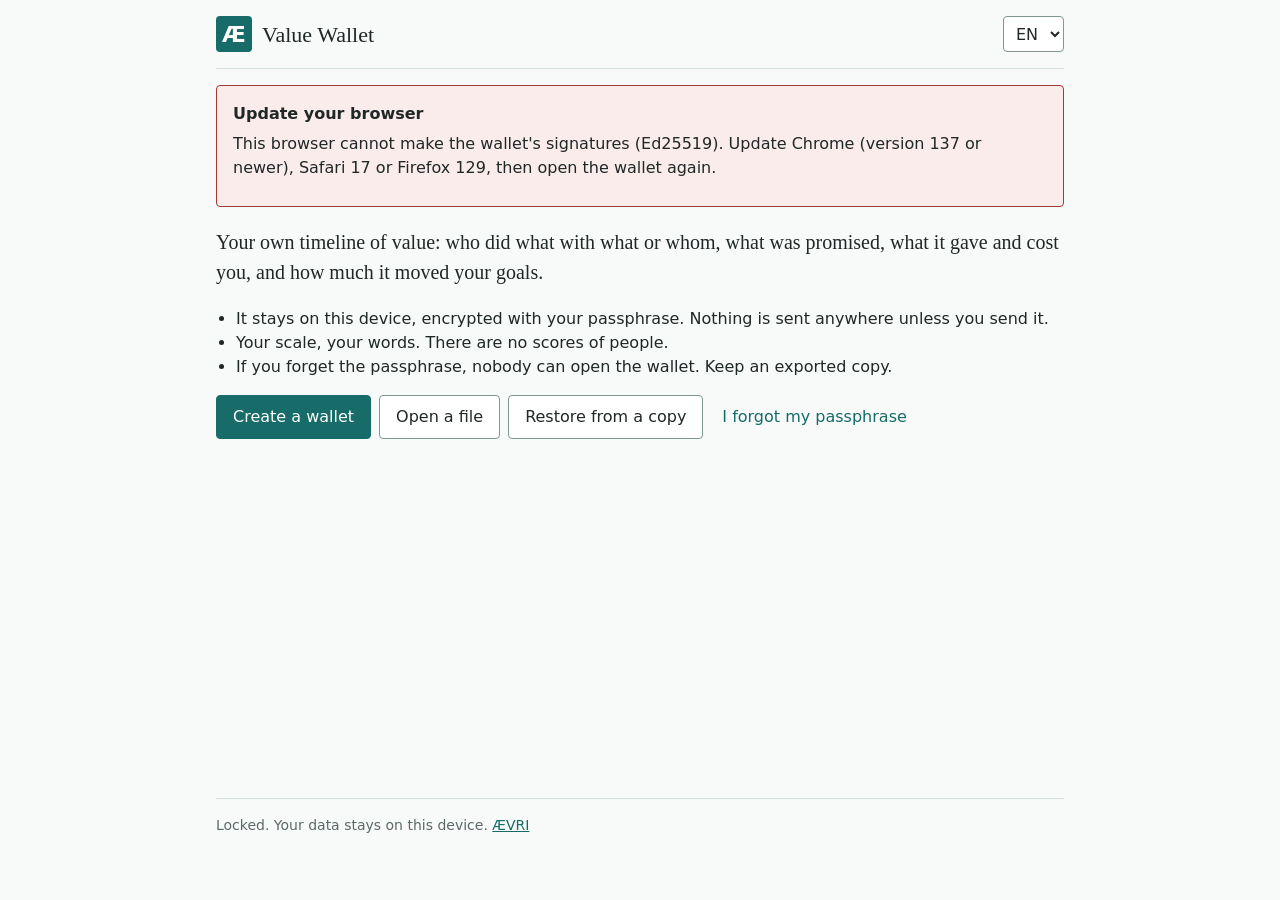
<file: app/index.html>
<!doctype html>
<html lang="en">
<head>
<meta charset="utf-8">
<meta name="viewport" content="width=device-width, initial-scale=1">
<meta http-equiv="Content-Security-Policy" content="default-src 'self'; script-src 'self'; style-src 'self' 'unsafe-inline'; img-src 'self' data:; connect-src 'self' https: http://127.0.0.1:* http://localhost:*; object-src 'none'; base-uri 'self'; form-action 'none'">
<meta name="referrer" content="no-referrer">
<meta name="description" content="Value Wallet: your own encrypted record of value exchanges, promises, goals and facts. Stays on your device.">
<title>Value Wallet</title>
<link rel="manifest" href="manifest.webmanifest">
<link rel="icon" href="icon.svg" type="image/svg+xml">
<meta name="theme-color" content="#176B68">
<link rel="stylesheet" href="assets/vledger.css">
</head>
<body>
<div id="app"><noscript>Value Wallet needs JavaScript. Nothing is sent anywhere; it runs only in this browser.</noscript></div>
<script type="module" src="assets/boot.js"></script>
</body>
</html>
</file>
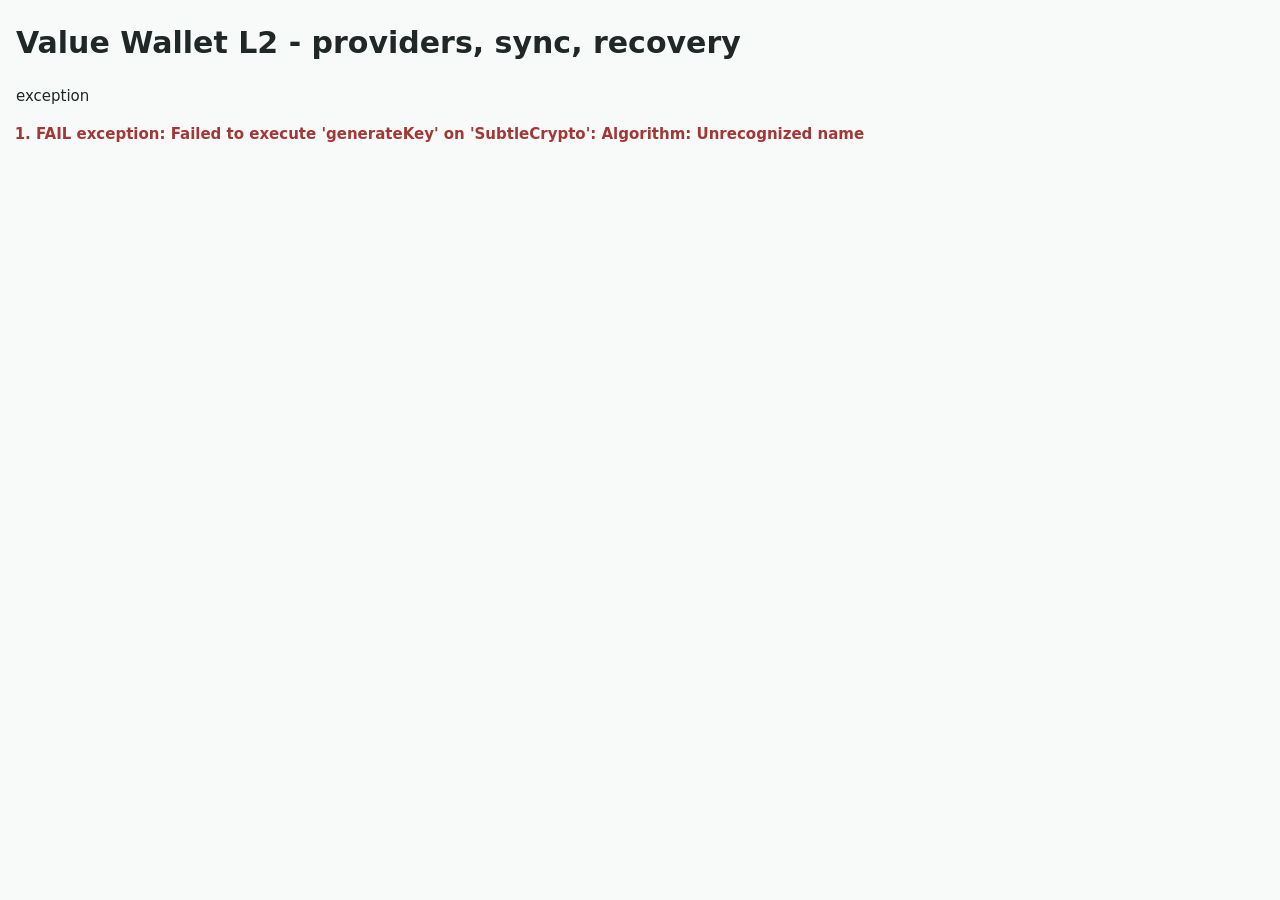
<file: app/tests/l2test.html>
<!doctype html>
<html lang="en">
<head>
<meta charset="utf-8">
<meta name="viewport" content="width=device-width, initial-scale=1">
<title>Value Wallet L2 tests</title>
<style>
  body { font: 15px/1.5 system-ui, sans-serif; margin: 16px; background: #F8FAF9; color: #202727; }
  .pass { color: #24654C; } .fail { color: #A23836; font-weight: 600; }
  ol { padding-left: 20px; }
</style>
</head>
<body>
<h1>Value Wallet L2 - providers, sync, recovery</h1>
<p id="sum">running...</p>
<ol id="out"></ol>
<script type="module" src="l2test.js"></script>
</body>
</html>
</file>
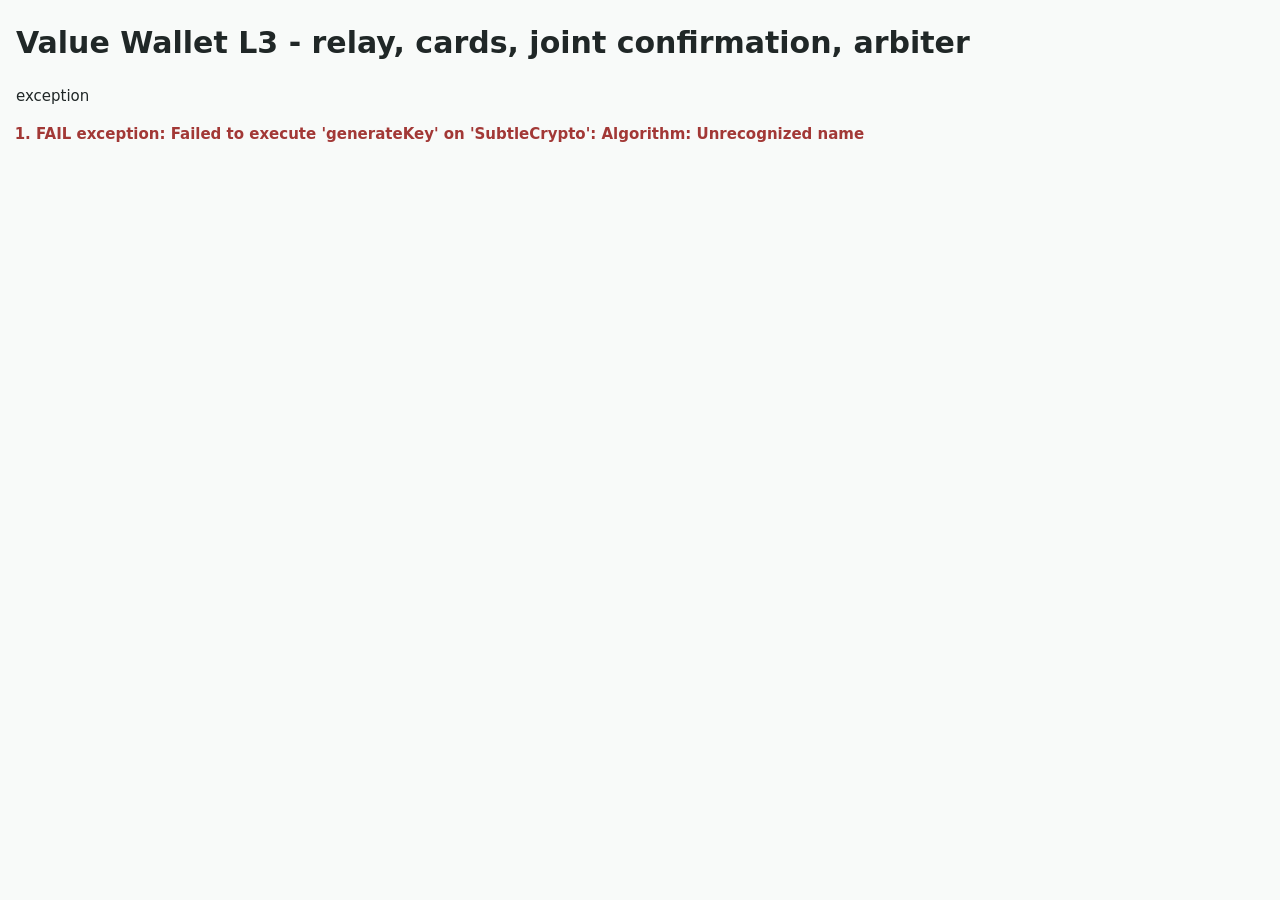
<file: app/tests/l3test.html>
<!doctype html>
<html lang="en">
<head>
<meta charset="utf-8">
<meta name="viewport" content="width=device-width, initial-scale=1">
<title>Value Wallet L3 tests</title>
<style>
  body { font: 15px/1.5 system-ui, sans-serif; margin: 16px; background: #F8FAF9; color: #202727; }
  .pass { color: #24654C; } .fail { color: #A23836; font-weight: 600; }
  ol { padding-left: 20px; }
</style>
</head>
<body>
<h1>Value Wallet L3 - relay, cards, joint confirmation, arbiter</h1>
<p id="sum">running...</p>
<ol id="out"></ol>
<script type="module" src="l3test.js"></script>
</body>
</html>
</file>
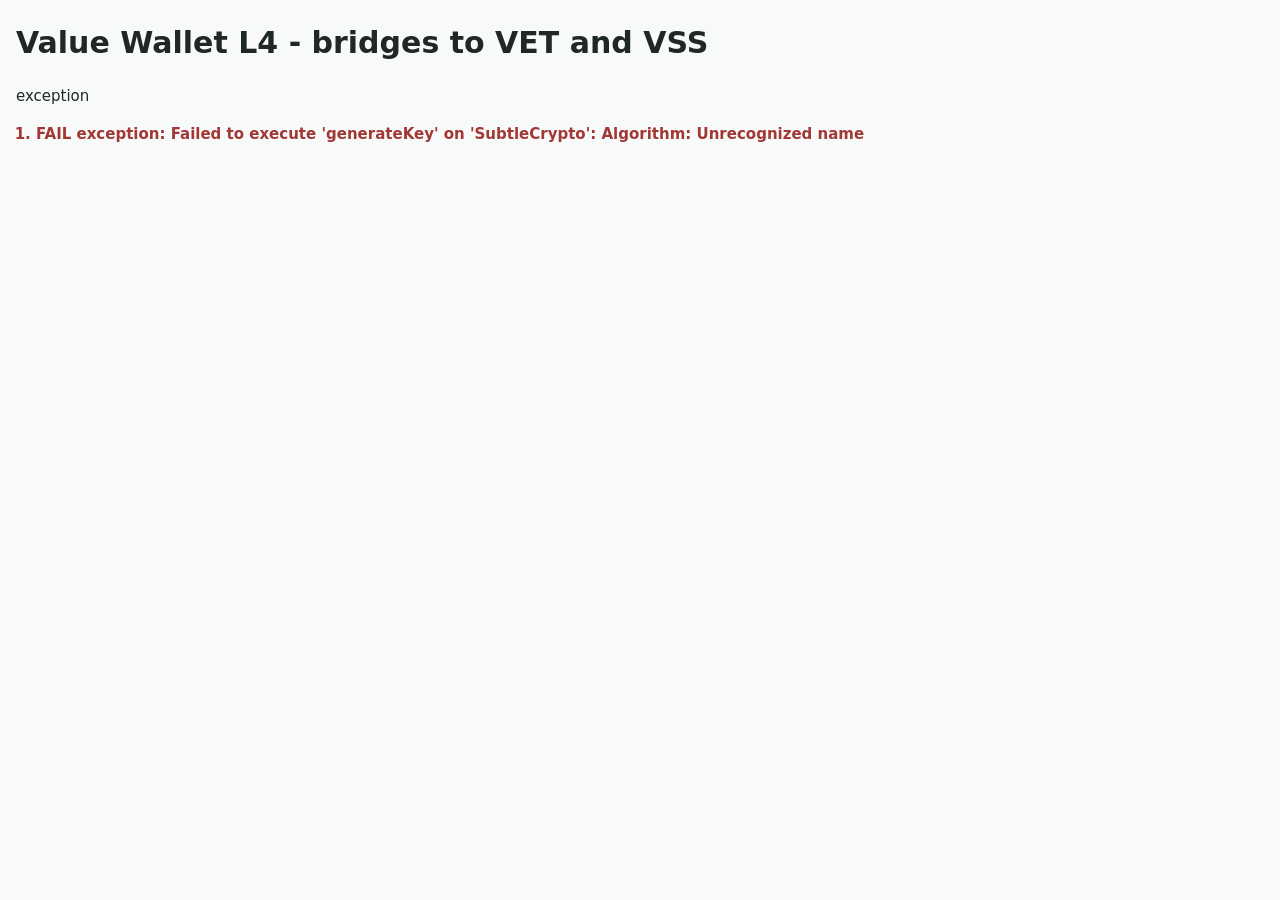
<file: app/tests/l4test.html>
<!doctype html>
<html lang="en">
<head>
<meta charset="utf-8">
<meta name="viewport" content="width=device-width, initial-scale=1">
<title>Value Wallet L4 tests</title>
<style>
  body { font: 15px/1.5 system-ui, sans-serif; margin: 16px; background: #F8FAF9; color: #202727; }
  .pass { color: #24654C; } .fail { color: #A23836; font-weight: 600; }
  ol { padding-left: 20px; }
</style>
</head>
<body>
<h1>Value Wallet L4 - bridges to VET and VSS</h1>
<p id="sum">running...</p>
<ol id="out"></ol>
<script type="module" src="l4test.js"></script>
</body>
</html>
</file>
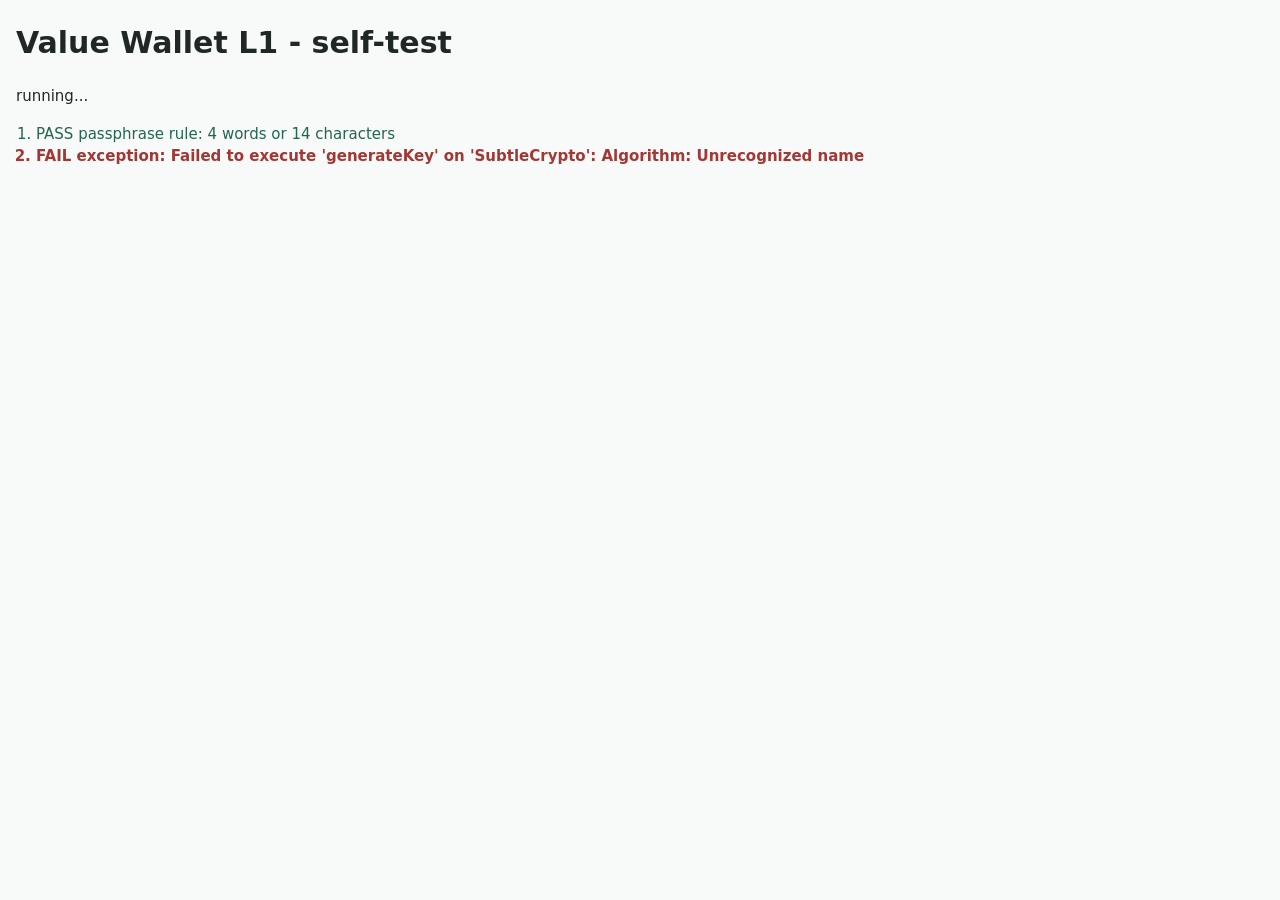
<file: app/tests/selftest.html>
<!doctype html>
<html lang="en">
<head>
<meta charset="utf-8">
<meta name="viewport" content="width=device-width, initial-scale=1">
<title>Value Wallet tests</title>
<style>
  body { font: 15px/1.5 system-ui, sans-serif; margin: 16px; background: #F8FAF9; color: #202727; }
  .pass { color: #24654C; } .fail { color: #A23836; font-weight: 600; }
  ol { padding-left: 20px; }
</style>
</head>
<body>
<h1>Value Wallet L1 - self-test</h1>
<p id="sum">running...</p>
<ol id="out"></ol>
<script type="module" src="selftest.js"></script>
</body>
</html>
</file>
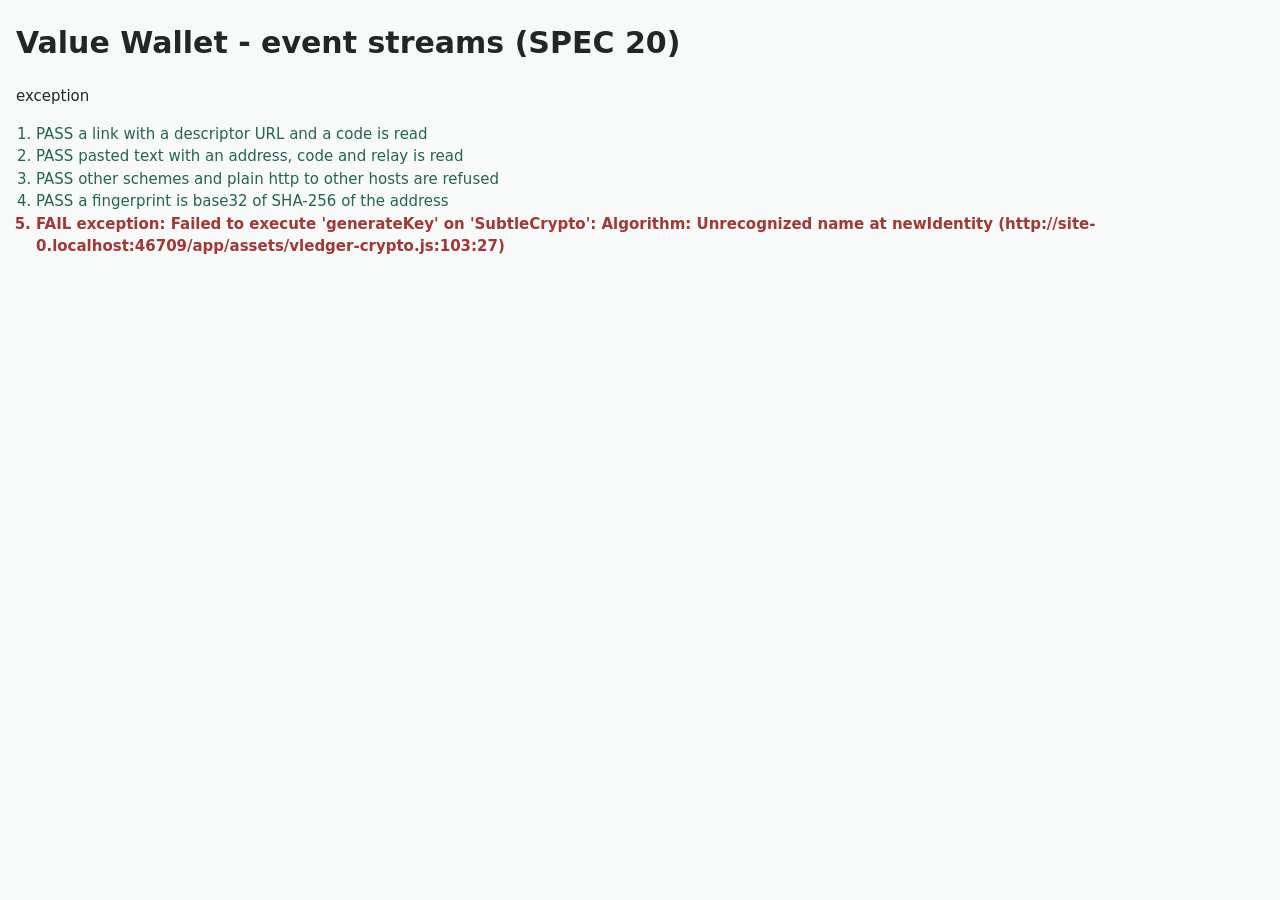
<file: app/tests/streamtest.html>
<!doctype html>
<html lang="en">
<head>
<meta charset="utf-8">
<meta name="viewport" content="width=device-width, initial-scale=1">
<title>Value Wallet stream tests</title>
<style>
  body { font: 15px/1.5 system-ui, sans-serif; margin: 16px; background: #F8FAF9; color: #202727; }
  .pass { color: #24654C; } .fail { color: #A23836; font-weight: 600; }
  ol { padding-left: 20px; }
</style>
</head>
<body>
<h1>Value Wallet - event streams (SPEC 20)</h1>
<p id="sum">running...</p>
<ol id="out"></ol>
<script type="module" src="streamtest.js"></script>
</body>
</html>
</file>
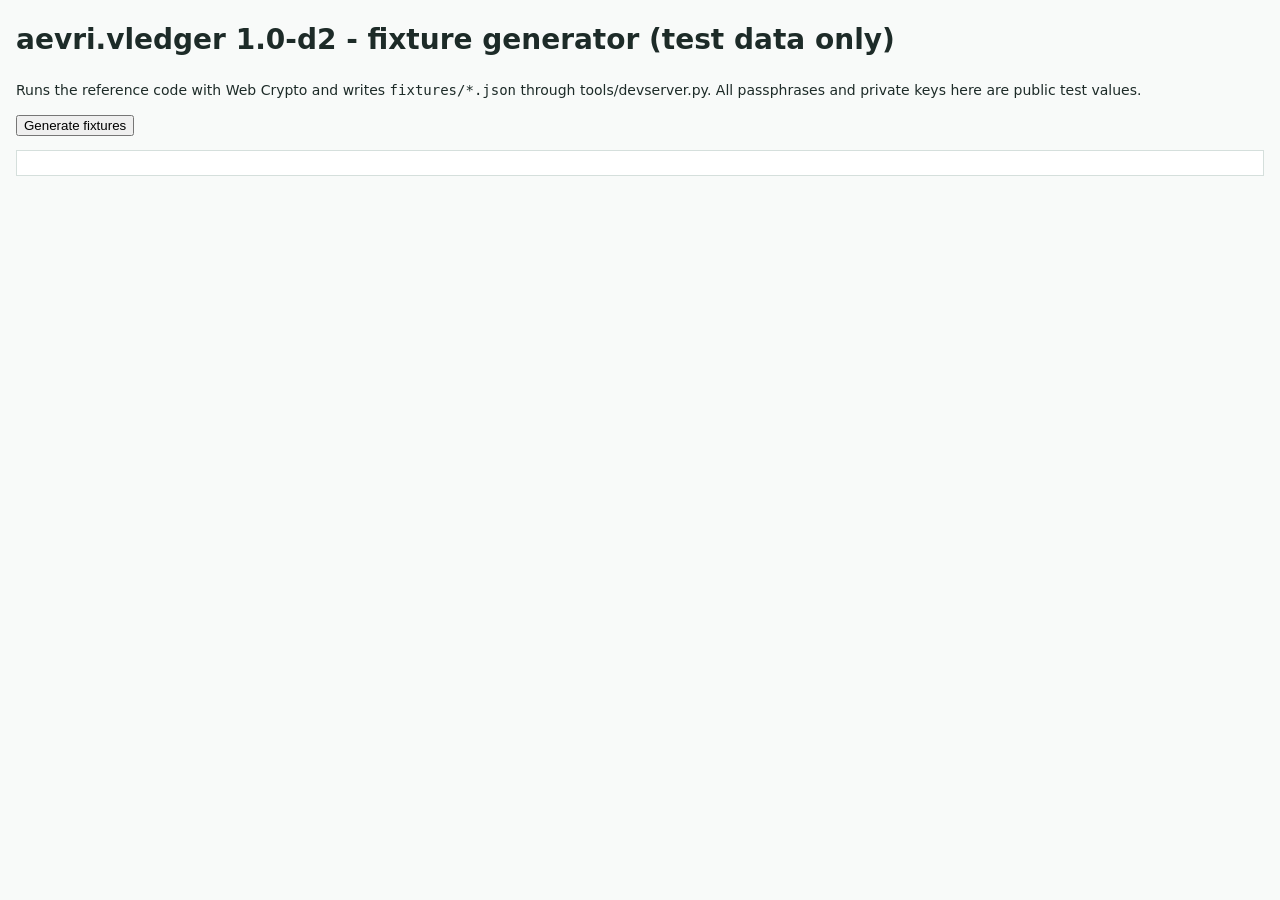
<file: spec/reference/make-fixtures.html>
<!doctype html>
<html lang="en">
<head>
<meta charset="utf-8">
<meta name="viewport" content="width=device-width, initial-scale=1">
<title>VLedger fixtures d2</title>
<style>
  body { font: 14px/1.5 system-ui, sans-serif; margin: 16px; background: #f8faf9; color: #1d2b28; }
  pre { white-space: pre-wrap; background: #fff; border: 1px solid #d5dfdc; padding: 12px; }
  .ok { color: #1f6f5c; } .bad { color: #a33; }
</style>
</head>
<body>
<h1>aevri.vledger 1.0-d2 - fixture generator (test data only)</h1>
<p>Runs the reference code with Web Crypto and writes <code>fixtures/*.json</code> through tools/devserver.py.
All passphrases and private keys here are public test values.</p>
<button id="run">Generate fixtures</button>
<pre id="log"></pre>
<script type="module">
import * as C from './vledger-crypto.js';
import * as V from './vledger-value.js';

const log = (s, cls) => { const el = document.getElementById('log'); const span = document.createElement('span'); if (cls) span.className = cls; span.textContent = s + '\n'; el.append(span); };
const put = async (name, data) => {
  const r = await fetch('../fixtures/' + name, { method: 'PUT', headers: { 'Content-Type': 'application/json' }, body: JSON.stringify(data) });
  if (r.status !== 204) throw new Error('PUT ' + name + ' -> ' + r.status);
  log('wrote fixtures/' + name, 'ok');
};
const clone = (x) => JSON.parse(JSON.stringify(x));
const PASS_A = 'vledger test passphrase A';
const PASS_B = 'vledger test passphrase B';
const REG = 'https://example-municipality.test/vledger/registry.json';

async function run() {
  const manifest = { format: 'aevri.vledger', version: '1.0-d2', generatedAt: C.nowIso(), note: 'Test data only. Passphrases and private keys here are public.', fixtures: [] };
  const add = (file, schema, expect) => manifest.fixtures.push({ file, schema, expect });

  // ---- three wallets: A (holder), B (daughter), M (municipality); a manufacturer card ----
  const { doc: A, session: sa } = await C.createWallet(PASS_A, { createdAt: '2026-10-17T09:00:00Z' });
  const { doc: B, session: sb } = await C.createWallet(PASS_B, { createdAt: '2026-10-17T09:00:00Z' });
  const { session: sm } = await C.createWallet('vledger test passphrase M', { createdAt: '2026-10-17T09:00:00Z' });
  const { session: sp } = await C.createWallet('vledger test passphrase P', { createdAt: '2026-10-17T09:00:00Z' });
  const cardA = await C.makeCard(sa, { kind: 'person', name: 'Victor', storage: { stores: false, publishes: 'no' }, updatedAt: '2026-10-17T09:00:00Z' });
  const cardB = await C.makeCard(sb, { kind: 'person', name: 'Daughter', storage: { stores: true, purpose: 'Keep what my family tells me', retentionDays: 3650, publishes: 'no' }, updatedAt: '2026-10-17T09:00:00Z' });
  const cardM = await C.makeCard(sm, { kind: 'state', name: 'Example Municipality', registryUrl: REG, storage: { stores: true, purpose: 'Analytics and improving roads', retentionDays: 730, publishes: 'sender-choice' }, updatedAt: '2026-10-17T09:00:00Z' });
  const cardP = await C.makeCard(sp, { kind: 'organization', name: 'Example Toothpaste Co', storage: { stores: true, purpose: 'Product improvement', retentionDays: 365, publishes: 'anonymous' }, updatedAt: '2026-10-17T09:00:00Z' });
  for (const [n, c] of [['card-a.json', cardA], ['card-b.json', cardB], ['card-municipality.json', cardM], ['card-maker.json', cardP]]) {
    await put(n, c); add(n, 'card.schema.json', { signatureValid: true });
  }
  const badCard = clone(cardM); badCard.card.storage.publishes = 'named';
  await put('invalid-card-tampered.json', badCard); add('invalid-card-tampered.json', 'card.schema.json', { signatureValid: false });

  // ---- municipality registry ----
  const registry = { type: 'aevri.vledger.registry', version: 1, registryUrl: REG, owner: cardM, updatedAt: '2026-10-17T09:00:00Z',
    systems: [ { systemId: 'city', title: 'City life', note: 'Streets, transport, safety' } ],
    items: [
      { itemId: 'road-17', kind: 'object', title: 'Road along the river', system: 'city', category: 'service', actions: ['walk on', 'drive on', 'cycle on'], plan: { promise: 'A safe walk to the centre in 15 minutes', plannedV: 0.01 } },
      { itemId: 'built-road-17', kind: 'event', title: 'The municipality built the road along the river', system: 'city', occurredAt: '2026-09-01', affects: 'Residents of the river district', plan: { promise: 'Less traffic in the old streets' } },
    ],
    references: [ { system: 'city', phrase: 'A new pedestrian crossing near the school', v: 0.02, words: 'Children walk to school alone' } ] };
  const regDoc = { registry, sig: await C.sign(sm.signer, C.te.encode(C.canon(registry))) };
  await put('registry-municipality.json', regDoc);
  add('registry-municipality.json', 'registry.schema.json', { signedByOwner: true });

  // ---- wallet A records ----
  const plain = [];
  const rec = async (kind, body, extra = {}) => {
    const payload = { kind, createdAt: extra.createdAt || '2026-10-17T09:05:00Z', supersedes: extra.supersedes ?? null, source: extra.source || 'manual', body };
    const env = await C.addRecord(A, sa, payload); plain.push({ id: env.id, payload }); return env.id;
  };
  const sysFamily = await rec('value-system', { title: 'Family', W: 3, status: 'active' });
  const sysCity = await rec('value-system', { title: 'City', W: 1, status: 'active', registryUrl: REG });
  const self = await rec('contact', { type: 'self', name: 'Me', address: sa.address });
  const daughter = await rec('contact', { type: 'person', name: 'Daughter', address: sb.address, card: cardB });
  const mun = await rec('contact', { type: 'state', name: 'Example Municipality', address: sm.address, card: cardM });
  const maker = await rec('contact', { type: 'organization', name: 'Example Toothpaste Co', address: sp.address, card: cardP });
  const shop = await rec('contact', { type: 'organization', name: 'Corner shop' });
  const hub = await rec('contact', { type: 'device', name: 'Home hub' });
  const gClose = await rec('goal', { title: 'Be close to my daughter', systemId: sysFamily, S: 2, status: 'active', factIds: [] });
  const gLetter = await rec('goal', { title: 'Write a letter to my father', systemId: sysFamily, S: 1, N: 1, status: 'active', factIds: [] });
  const gTeeth = await rec('goal', { title: 'Healthy teeth', S: 1, status: 'active', factIds: [] });
  const gMove = await rec('goal', { title: 'Get around the city safely', systemId: sysCity, S: 1, status: 'active', factIds: [] });
  await rec('settings', { planCountDefault: 0, planCountBy: [], requests: { blockAll: false, blockSystems: [sysCity], blockContacts: [] }, relays: [], arbiters: [], providers: [{ kind: 'device' }], storage: { stores: false, publishes: 'no' } });
  const systems = [ { id: sysFamily, W: 3, status: 'active' }, { id: sysCity, W: 1, status: 'active' } ];
  const goals = [ { id: gClose, systemId: sysFamily, S: 2, status: 'active' }, { id: gLetter, systemId: sysFamily, S: 1, N: 1, status: 'active' }, { id: gTeeth, S: 1, status: 'active' }, { id: gMove, systemId: sysCity, S: 1, status: 'active' } ];

  // e1: Daughter hugged me (affected), assessed and marked as a reference
  const e1 = await rec('event', { actor: daughter, action: 'hugged', actionType: 'hug', objects: [], affected: [self], role: 'affected', occurredAt: '2026-10-17T08:00:00Z', systemId: sysFamily, status: 'confirmed', stamps: [], rulings: [] });
  const c1 = [{ goalId: gClose, k: 0.05 }];
  const v1 = V.assessValue(goals, systems, c1, []);
  await rec('assessment', { eventId: e1, phase: 'realized', gained: ['Warmth', 'She was not in a hurry'], lost: [], contributions: c1, spent: [], v: v1.v, spentV: 0, reference: true, confidence: 'high' });
  // e2: I bought toothpaste at the shop; the maker's plan; money spent
  const e2 = await rec('event', { actor: self, action: 'bought', actionType: 'buy', objects: [{ label: 'Toothpaste', quantity: 1, unit: 'tube' }], affected: [shop], role: 'actor', occurredAt: '2026-10-10', status: 'confirmed', stamps: [], rulings: [] });
  await rec('plan', { eventId: e2, objectIndex: 0, author: maker, promise: 'Protects enamel for 12 hours', plannedV: 0.002 });
  const c2 = [{ goalId: gTeeth, k: 0.02 }], s2 = [{ goalId: gMove, k: 0.001 }];
  const v2 = V.assessValue(goals, systems, c2, s2);
  await rec('assessment', { eventId: e2, objectIndex: 0, phase: 'realized', gained: ['Fresh taste'], lost: ['A little money'], contributions: c2, spent: s2, v: v2.v, spentV: v2.spentV, planCount: 0, reference: false, confidence: 'medium' });
  // e3: I walk on the municipality's road (user, from the registry); realized then retro
  const e3 = await rec('event', { actor: self, action: 'walk on', actionType: 'use', objects: [{ label: 'Road along the river' }], affected: [], role: 'user', occurredAt: '2026-10-16', systemId: sysCity, registryRef: { registryUrl: REG, itemId: 'road-17', owner: sm.address }, status: 'confirmed', stamps: [], rulings: [] }, { source: 'registry' });
  await rec('plan', { eventId: e3, objectIndex: 0, author: mun, promise: 'A safe walk to the centre in 15 minutes', plannedV: 0.01, registryRef: { registryUrl: REG, itemId: 'road-17', owner: sm.address } }, { source: 'registry' });
  const c3 = [{ goalId: gMove, k: 0.08 }], s3 = [{ goalId: gLetter, k: 0.01 }];
  const v3 = V.assessValue(goals, systems, c3, s3);
  await rec('assessment', { eventId: e3, objectIndex: 0, phase: 'realized', gained: ['Quiet walk', 'Saw the river'], lost: ['Mud at the bridge'], contributions: c3, spent: s3, v: v3.v, spentV: v3.spentV, planCount: 0, reference: false, confidence: 'medium' }, { createdAt: '2026-10-16T18:00:00Z' });
  const c3r = [{ goalId: gMove, k: 0.1 }];
  const v3r = V.assessValue(goals, systems, c3r, s3);
  await rec('assessment', { eventId: e3, objectIndex: 0, phase: 'retro', gained: ['I walk there every day now'], lost: [], contributions: c3r, spent: s3, v: v3r.v, spentV: v3r.spentV, reference: false, confidence: 'high' }, { createdAt: '2026-10-17T10:00:00Z' });
  // e4: The municipality built the road (affected, from the registry); no assessment at all
  const e4 = await rec('event', { actor: mun, action: 'built', actionType: 'build', objects: [{ label: 'Road along the river' }], affected: [self], role: 'affected', occurredAt: '2026-09-01', systemId: sysCity, registryRef: { registryUrl: REG, itemId: 'built-road-17', owner: sm.address }, status: 'confirmed', stamps: [], rulings: [] }, { source: 'registry' });
  // e5: suggested by the home hub, not confirmed
  const e5 = await rec('event', { actor: self, action: 'cooked', actionType: 'cook', objects: [{ label: 'Dinner for the family' }], affected: [daughter], role: 'actor', occurredAt: '2026-10-17T19:00:00Z', systemId: sysFamily, status: 'suggested', suggestedBy: hub, stamps: [], rulings: [] }, { source: 'device' });
  const factId = await rec('fact', { topic: 'family', text: 'My daughter moves out next year.', certainty: 'high', exploring: true, goalIds: [gClose] });
  const erasedId = await rec('note', { text: 'This record will be erased.' });
  C.erase(A, erasedId, '2026-10-17T11:00:00Z');
  plain.find((p) => p.id === erasedId).payload = null;

  const events = plain.filter((p) => p.payload?.kind === 'event').map((p) => ({ id: p.id, ...p.payload.body }));
  const assess = plain.filter((p) => p.payload?.kind === 'assessment').map((p) => ({ ...p.payload.body, createdAt: p.payload.createdAt }));
  const an = V.analytics(events, assess, self);
  log('wallet A chain problems: ' + (await C.verifyChain(A)).length);
  const sa2 = await C.unlockWithPassphrase(A, PASS_A);
  for (const p of plain) { const env = A.records.find((r) => r.id === p.id); if (C.canon(await C.readRecord(A, sa2, env)) !== C.canon(p.payload)) throw new Error('round trip ' + p.id); }
  if (sa2.address !== sa.address) throw new Error('address after unlock');

  await put('wallet-a.vledger.json', A);
  await put('wallet-a.plain.json', { note: 'Test data only.', passphrase: PASS_A, address: sa.address, selfId: self, records: plain, systems, goals,
    values: [ { event: 'e1 hug', contributions: c1, spent: [], v: v1.v, spentV: 0 }, { event: 'e2 toothpaste', contributions: c2, spent: s2, v: v2.v, spentV: v2.spentV, efficiency: v2.efficiency }, { event: 'e3 road realized', contributions: c3, spent: s3, v: v3.v, spentV: v3.spentV, efficiency: v3.efficiency }, { event: 'e3 road retro', contributions: c3r, spent: s3, v: v3r.v, spentV: v3r.spentV } ],
    analytics: an, suggested: [e5], unassessed: [e4] });
  add('wallet-a.vledger.json', 'wallet.schema.json', { chainProblems: 0, opensWith: 'wallet-a.plain.json', erased: [erasedId] });
  await put('wallet-b.vledger.json', B);
  await put('wallet-b.plain.json', { note: 'Test data only.', passphrase: PASS_B, address: sb.address });
  add('wallet-b.vledger.json', 'wallet.schema.json', { chainProblems: 0, opensWith: 'wallet-b.plain.json' });
  const bad = clone(A); const victim = bad.records[4]; const ct = C.unb64u(victim.ct); ct[0] ^= 1; victim.ct = C.b64u(ct);
  await put('invalid-wallet-tampered.vledger.json', bad);
  add('invalid-wallet-tampered.vledger.json', 'wallet.schema.json', { chainProblems: 1 });

  // ---- messages ----
  const eventWords = { actor: 'Daughter', action: 'hugged', objects: [], affected: ['me'], occurredAt: '2026-10-17T08:00:00Z' };
  const share = { kind: 'share', event: eventWords, phase: 'realized', gained: ['Warmth', 'She was not in a hurry'], lost: [], v: v1.v, spentV: 0, publish: 'no', system: 'Family' };
  const mShare = await C.sealMessage(cardB, share, sa, { sentAt: '2026-10-17T08:10:00Z' });
  await put('message-share-to-daughter.json', mShare);
  add('message-share-to-daughter.json', 'message.schema.json', { recipient: 'wallet-b', from: sa.address, verified: true, body: share });
  const mAnon = await C.sealMessage(cardP, { kind: 'share', event: { actor: 'me', action: 'used', objects: ['Toothpaste'] }, phase: 'realized', gained: ['Fresh taste'], lost: [], v: v2.v, planGap: 'below-plan', publish: 'anonymous' }, null, { sentAt: '2026-10-17T08:20:00Z' });
  await put('message-share-anonymous.json', mAnon);
  add('message-share-anonymous.json', 'message.schema.json', { recipient: 'maker (no wallet in fixtures)', from: null, verified: false });
  const reqCity = { kind: 'request', event: { actor: 'me', action: 'walk on', objects: ['Road along the river'], registryRef: { registryUrl: REG, itemId: 'road-17', owner: sm.address } }, system: 'City', systemRegistryUrl: REG, plan: { promise: 'A safe walk to the centre in 15 minutes', plannedV: 0.01 } };
  const mReq = await C.sealMessage(cardA, reqCity, sm, { sentAt: '2026-10-17T12:00:00Z' });
  await put('message-request-city.json', mReq);
  add('message-request-city.json', 'message.schema.json', { recipient: 'wallet-a', from: sm.address, verified: true, body: reqCity, blocked: true });
  const reqTeeth = { kind: 'request', event: { actor: 'me', action: 'used', objects: ['Toothpaste'] }, system: 'Health', plan: { promise: 'Protects enamel for 12 hours' } };
  const mReq2 = await C.sealMessage(cardA, reqTeeth, sp, { sentAt: '2026-10-17T12:05:00Z' });
  await put('message-request-maker.json', mReq2);
  add('message-request-maker.json', 'message.schema.json', { recipient: 'wallet-a', from: sp.address, verified: true, body: reqTeeth, blocked: false });
  const sugg = { kind: 'suggestion', source: 'Home hub', events: [ { actor: 'me', action: 'cooked', objects: ['Dinner for the family'], affected: ['Daughter'], occurredAt: '2026-10-17T19:00:00Z' } ] };
  const hubSession = (await C.createWallet('vledger test passphrase H', { createdAt: '2026-10-17T09:00:00Z' })).session;
  const mSug = await C.sealMessage(cardA, sugg, hubSession, { sentAt: '2026-10-17T19:30:00Z' });
  await put('message-suggestion.json', mSug);
  add('message-suggestion.json', 'message.schema.json', { recipient: 'wallet-a', from: hubSession.address, verified: true, body: sugg });
  const mBad = clone(mShare); mBad.sentAt = '2026-10-17T08:11:00Z';
  await put('invalid-message-tampered-header.json', mBad);
  add('invalid-message-tampered-header.json', 'message.schema.json', { recipient: 'wallet-b', from: sa.address, verified: false, body: share });
  // self-check: B opens the share; A cannot
  const sbOpen = await C.unlockWithPassphrase(B, PASS_B);
  const opened = await C.openMessage(sbOpen, mShare);
  if (!opened.verified || C.canon(opened.body) !== C.canon(share)) throw new Error('share did not open');
  let leaked = false; try { await C.openMessage({ ...sa, address: cardB.card.address }, mShare); leaked = true; } catch { /* expected */ }
  if (leaked) throw new Error('third party opened the message');
  log('messages: recipient opens and verifies; a third party cannot', 'ok');

  // ---- receipt v2 for e1 (daughter actor, me affected) and arbiter ----
  const arbKeys = await C.newIdentity();
  const arbiter = { ref: { url: 'https://aeilus.institute/arbiter/', key: arbKeys.publicKey, name: 'ÆVRI arbiter (test key)' }, signer: arbKeys.privateKey };
  const act = { salt: C.b64u(C.rand(16)), text: 'hugged' };
  const base = { type: 'aevri.vledger.receipt', version: 2, receiptId: C.uuid7(), occurredAt: '2026-10-17T08:00:00Z',
    parties: [ { role: 'actor', key: sb.publicKey, label: 'Daughter' }, { role: 'affected', key: sa.publicKey } ],
    action: { digest: await C.actionDigest(act), type: 'hug' }, objects: [], arbiters: [ { party: 1, ...arbiter.ref } ], mandate: { mode: 'attest' } };
  const matched = { receipt: clone(base), signatures: [] };
  await C.signReceipt(matched, 0, sb); await C.signReceipt(matched, 1, sa);
  await put('receipt-matched.json', matched);
  add('receipt-matched.json', 'receipt.schema.json', { matched: true, binding: false, receiptDigest: await C.receiptDigest(matched.receipt), actionOpening: act });
  const half = { receipt: clone(base), signatures: [] }; await C.signReceipt(half, 1, sa);
  await put('receipt-one-signature.json', half); add('receipt-one-signature.json', 'receipt.schema.json', { matched: false, validSignatures: [1] });
  const tampered = clone(matched); tampered.receipt.occurredAt = '2026-10-16T08:00:00Z';
  await put('invalid-receipt-tampered.json', tampered); add('invalid-receipt-tampered.json', 'receipt.schema.json', { matched: false, validSignatures: [] });
  const bindingR = { receipt: { ...clone(base), receiptId: C.uuid7(), mandate: { mode: 'binding', arbiter: arbiter.ref, scope: 'What happened that morning', rulesUrl: 'https://aeilus.institute/arbiter/rules/' } }, signatures: [] };
  await C.signReceipt(bindingR, 0, sb); await C.signReceipt(bindingR, 1, sa);
  await put('receipt-binding.json', bindingR); add('receipt-binding.json', 'receipt.schema.json', { matched: true, binding: true, receiptDigest: await C.receiptDigest(bindingR.receipt) });
  const stampReq = { receiptDigest: await C.receiptDigest(matched.receipt), keys: matched.receipt.parties.map((p) => p.key), signatures: matched.signatures };
  await put('arbiter-stamp-request.json', stampReq); add('arbiter-stamp-request.json', 'arbiter.schema.json#/$defs/stampRequest', { signaturesValid: true });
  await put('arbiter-stamp.json', await C.makeStamp(arbiter, stampReq, '2026-10-17T12:00:00Z')); add('arbiter-stamp.json', 'arbiter.schema.json#/$defs/stamp', { signedBy: 'arbiter', valid: true });
  const rb = await C.makeRuling(arbiter, { caseId: C.uuid7(), receiptDigest: await C.receiptDigest(bindingR.receipt), mode: 'binding', binding: true, decision: 'The event happened as recorded.', status: 'matched', reasons: 'Both parties confirmed.', issuedAt: '2026-10-20T10:00:00Z' });
  await put('arbiter-ruling-binding.json', rb); add('arbiter-ruling-binding.json', 'arbiter.schema.json#/$defs/ruling', { signedBy: 'arbiter', valid: true, mandateMatches: 'receipt-binding.json' });
  const ro = await C.makeRuling(arbiter, { caseId: C.uuid7(), receiptDigest: await C.receiptDigest(matched.receipt), mode: 'opinion', binding: false, decision: 'In my opinion it happened.', issuedAt: '2026-10-20T10:00:00Z' });
  await put('arbiter-ruling-opinion.json', ro); add('arbiter-ruling-opinion.json', 'arbiter.schema.json#/$defs/ruling', { signedBy: 'arbiter', valid: true });
  await put('invalid-ruling-binding-without-mandate.json', { ...clone(ro), binding: true }); add('invalid-ruling-binding-without-mandate.json', 'arbiter.schema.json#/$defs/ruling', { schemaValid: false });

  // ---- value cases ----
  const at4Sys = [ { id: 's1', W: 3, status: 'active' }, { id: 's2', W: 1, status: 'active' } ];
  const at4Goals = [ { id: 'g1', systemId: 's1', S: 10, status: 'active' }, { id: 'g2', systemId: 's2', S: 5, status: 'active' } ];
  const at4 = V.assessValue(at4Goals, at4Sys, [{ goalId: 'g1', k: 0.3 }], [{ goalId: 'g2', k: 0.2 }]);
  const cases = [
    { name: 'TZ v0.3 AT-4: systems 3 and 1, 30% of the only goal of the first, spent 20% of the only goal of the second', systems: at4Sys, goals: at4Goals, contributions: [{ goalId: 'g1', k: 0.3 }], spent: [{ goalId: 'g2', k: 0.2 }], expect: at4 },
    { name: 'goal without a system goes to Other (mean W)', systems: at4Sys, goals: [...at4Goals, { id: 'g3', S: 1, status: 'active' }], contributions: [{ goalId: 'g3', k: 1 }], spent: [], expect: V.assessValue([...at4Goals, { id: 'g3', S: 1, status: 'active' }], at4Sys, [{ goalId: 'g3', k: 1 }], []) },
    { name: 'no systems at all', systems: [], goals: [{ id: 'a', S: 1, status: 'active' }, { id: 'b', S: 3, status: 'active' }], contributions: [{ goalId: 'b', c: 1.5 }], spent: [], expect: V.assessValue([{ id: 'a', S: 1, status: 'active' }, { id: 'b', S: 3, status: 'active' }], [], [{ goalId: 'b', c: 1.5 }], []) },
    { name: 'goals of a dropped system weigh 0', systems: [{ id: 's1', W: 3, status: 'dropped' }, { id: 's2', W: 1, status: 'active' }], goals: at4Goals, contributions: [{ goalId: 'g1', k: 0.5 }], spent: [], expect: V.assessValue(at4Goals, [{ id: 's1', W: 3, status: 'dropped' }, { id: 's2', W: 1, status: 'active' }], [{ goalId: 'g1', k: 0.5 }], []) },
  ];
  const refs = [ { phrase: 'A new pedestrian crossing near the school', v: 0.02 }, { phrase: 'A hug from my daughter', v: v1.v } ];
  await put('value-cases.json', { cases,
    references: { refs, queries: [ { v: 0.05, expect: V.nearestReference(refs, 0.05) }, { v: 0.002, expect: V.nearestReference(refs, 0.002) } ] },
    retro: [ { assessments: [{ eventId: 'x', phase: 'realized' }], eventId: 'x', expect: true }, { assessments: [{ eventId: 'x', objectIndex: 0, phase: 'realized' }], eventId: 'x', expect: false }, { assessments: [], eventId: 'x', expect: false } ],
    planFactor: [
      { settings: { planCountDefault: 0 }, query: {}, expect: 0 },
      { settings: { planCountDefault: 0, planCountBy: [{ contactId: 'm', factor: 0.5 }] }, query: { contactId: 'm', systemId: 's' }, expect: 0.5 },
      { settings: { planCountDefault: 0.1, planCountBy: [{ systemId: 's', factor: 0.3 }, { contactId: 'm', systemId: 's', factor: 0.9 }] }, query: { contactId: 'm', systemId: 's' }, expect: 0.9 },
      { settings: { planCountDefault: 0.1, planCountBy: [{ systemId: 's', factor: 0.3 }] }, query: { contactId: 'x', systemId: 's' }, expect: 0.3 },
    ],
    requestBlocking: [
      { settings: { requests: { blockAll: true } }, body: reqTeeth, from: sp.address, expect: true },
      { settings: { requests: { blockSystems: ['sys-city'] } }, systems: [{ rootId: 'sys-city', body: { title: 'City', registryUrl: REG } }], body: reqCity, from: sm.address, expect: true },
      { settings: { requests: { blockSystems: ['sys-city'] } }, systems: [{ rootId: 'sys-city', body: { title: 'City', registryUrl: REG } }], body: reqTeeth, from: sp.address, expect: false },
      { settings: { requests: { blockContacts: ['c-maker'] } }, contacts: [{ rootId: 'c-maker', body: { address: sp.address } }], body: reqTeeth, from: sp.address, expect: true },
    ].map((x) => ({ ...x, got: C.requestBlocked(x.settings, x.body, x.from, x.contacts || [], x.systems || []) })),
    addresses: [ { text: sa.address, expect: { address: sa.address } }, { text: C.addressLink(sm.address, { name: 'Example Municipality', kind: 'state' }), expect: { address: sm.address, name: 'Example Municipality', kind: 'state' } }, { text: 'not an address', expect: null } ],
  });
  add('value-cases.json', null, { recompute: true });
  await put('manifest.json', manifest);
  log('done: ' + manifest.fixtures.length + ' fixtures', 'ok');
  window.__done = true;
}

document.getElementById('run').addEventListener('click', () => run().catch((e) => { log('ERROR ' + e.message, 'bad'); window.__error = e.message; console.error(e); }));
</script>
</body>
</html>
</file>
<file: app/assets/vledger.css>
/* Value Wallet L1. Colours and sizes follow ÆVRI UI Kit 1.0 tokens; no external fonts (charter PC-3.4). */
:root {
  color-scheme: light;
  --av-paper: #F8FAF9; --av-surface: #FFFFFF; --av-ink: #202727; --av-muted: #5B6968;
  --av-line: #D5DFDC; --av-input-border: #819793; --av-accent: #176B68; --av-accent-hover: #115552; --av-on-accent: #FFFFFF;
  --av-soft: #E8F2EF; --av-success: #24654C; --av-success-bg: #EAF4ED; --av-warning: #815511; --av-warning-bg: #FBF1DD;
  --av-danger: #A23836; --av-danger-bg: #FAECEA; --av-overlay: rgb(12 28 26 / 55%); --av-shadow: 0 12px 36px rgb(20 45 40 / 12%);
  --av-font-ui: Inter, "Segoe UI", system-ui, Arial, sans-serif; --av-font-editorial: "Source Serif 4", Georgia, serif;
  --av-radius: 4px; --av-control: 44px;
}
@media (prefers-color-scheme: dark) {
  :root:not([data-theme="light"]) {
    color-scheme: dark;
    --av-paper: #151C1C; --av-surface: #1B2424; --av-ink: #E8EEEC; --av-muted: #A6B6B3;
    --av-line: #374947; --av-input-border: #6C8983; --av-accent: #8DD6CD; --av-accent-hover: #ACE7DF; --av-on-accent: #132A27;
    --av-soft: #203E3A; --av-success: #9AD8B4; --av-success-bg: #203A2D; --av-warning: #E8C383; --av-warning-bg: #3E3321;
    --av-danger: #F0AAA3; --av-danger-bg: #422826; --av-overlay: rgb(0 10 8 / 72%); --av-shadow: 0 12px 36px rgb(0 0 0 / 30%);
  }
}
* { box-sizing: border-box; }
html, body { margin: 0; background: var(--av-paper); color: var(--av-ink); font: 16px/1.5 var(--av-font-ui); }
#app { max-width: 880px; margin: 0 auto; padding: 0 16px 48px; min-height: 100vh; display: flex; flex-direction: column; }
h1, h2, h3 { font-family: var(--av-font-editorial); line-height: 1.15; }
h2 { font-size: 1.375rem; margin: 28px 0 8px; }
h3 { font-size: 1.125rem; margin: 0; }
a { color: var(--av-accent); }
:focus-visible { outline: 2px solid var(--av-accent); outline-offset: 2px; }

.vw-head { display: flex; justify-content: space-between; align-items: center; gap: 12px; padding: 16px 0; border-bottom: 1px solid var(--av-line); flex-wrap: wrap; }
.vw-brand { display: flex; align-items: center; gap: 10px; font-family: var(--av-font-editorial); font-size: 1.375rem; }
.vw-logo { display: inline-grid; place-items: center; width: 36px; height: 36px; background: var(--av-accent); color: var(--av-on-accent); border-radius: var(--av-radius); font-weight: 700; font-family: var(--av-font-ui); }
.vw-headr { display: flex; align-items: center; gap: 8px; flex-wrap: wrap; }
.vw-headr select { width: auto; min-height: 36px; padding: 4px 8px; }
.vw-main { flex: 1; }
.vw-foot { border-top: 1px solid var(--av-line); padding: 16px 0; color: var(--av-muted); font-size: .875rem; }

.vw-tabs { display: flex; gap: 4px; border-bottom: 1px solid var(--av-line); overflow-x: auto; margin-top: 8px; }
.vw-tabs button { background: none; border: 0; border-bottom: 3px solid transparent; padding: 12px 14px; font: inherit; color: var(--av-muted); cursor: pointer; white-space: nowrap; min-height: var(--av-control); }
.vw-tabs button.is-on { color: var(--av-ink); border-bottom-color: var(--av-accent); font-weight: 600; }
.vw-panel { padding-top: 16px; }

.vw-btn { min-height: var(--av-control); padding: 0 16px; border: 1px solid var(--av-input-border); background: var(--av-surface); color: var(--av-ink); border-radius: var(--av-radius); font: inherit; cursor: pointer; }
.vw-btn:hover { border-color: var(--av-accent); }
.vw-primary { background: var(--av-accent); border-color: var(--av-accent); color: var(--av-on-accent); }
.vw-primary:hover { background: var(--av-accent-hover); }
.vw-ghost { border-color: transparent; background: none; color: var(--av-accent); padding: 0 10px; }
.vw-danger { color: var(--av-danger); }
.vw-btn.vw-danger:not(.vw-ghost) { border-color: var(--av-danger); }
.vw-btn:disabled { opacity: .6; cursor: progress; }
.vw-link { background: none; border: 0; color: var(--av-accent); font: inherit; cursor: pointer; padding: 6px 0; text-decoration: underline; }
.vw-icon { background: none; border: 0; font-size: 1.5rem; line-height: 1; width: var(--av-control); height: var(--av-control); cursor: pointer; color: var(--av-muted); }

.vw-actions { display: flex; flex-wrap: wrap; gap: 8px; margin-top: 12px; align-items: center; }
.vw-toolbar { display: flex; justify-content: flex-end; margin-bottom: 12px; }
.vw-row { display: flex; justify-content: space-between; align-items: center; gap: 12px; flex-wrap: wrap; }
.vw-inline { display: flex; gap: 12px; align-items: end; flex-wrap: wrap; }
.vw-inline > .vw-field { flex: 1 1 160px; }
.vw-menu { display: inline-flex; flex-wrap: wrap; }

.vw-card { background: var(--av-surface); border: 1px solid var(--av-line); border-radius: var(--av-radius); padding: 16px; margin-bottom: 12px; }
.vw-card p { margin: 6px 0; }
.vw-due { border-color: var(--av-warning); background: var(--av-warning-bg); }
.vw-chip { font-size: .8125rem; padding: 2px 8px; border-radius: 999px; background: var(--av-soft); color: var(--av-ink); }
.vw-muted { color: var(--av-muted); }
.vw-small { font-size: .8125rem; }
.vw-empty { color: var(--av-muted); padding: 24px 0; }
.vw-lead { font-family: var(--av-font-editorial); font-size: 1.25rem; line-height: 1.5; }
.vw-hint { color: var(--av-muted); font-size: .875rem; }
.vw-error { color: var(--av-danger); min-height: 1.5em; margin: 8px 0 0; }
.vw-flag { background: var(--av-warning-bg); color: var(--av-ink); padding: 8px 12px; border-left: 3px solid var(--av-warning); }
.vw-plan { background: var(--av-soft); padding: 6px 10px; border-radius: var(--av-radius); }
.vw-facts { padding-left: 20px; }
.vw-start { padding-top: 16px; }

.vw-phases { display: grid; grid-template-columns: repeat(3, minmax(0, 1fr)); gap: 8px; margin-top: 10px; }
.vw-phase { border-top: 2px solid var(--av-line); padding-top: 6px; min-width: 0; }
.vw-assess { font-size: .9375rem; overflow-wrap: anywhere; }
.vw-v { font-weight: 600; color: var(--av-success); }
.vw-v.vw-neg { color: var(--av-danger); }
.vw-gained { color: var(--av-success); }
.vw-lost { color: var(--av-danger); }

.vw-bar { height: 8px; background: var(--av-soft); border-radius: 4px; overflow: hidden; margin-top: 8px; }
.vw-bar span { display: block; height: 100%; background: var(--av-accent); }

.vw-field { display: flex; flex-direction: column; gap: 4px; margin: 12px 0 0; }
.vw-label { font-weight: 600; font-size: .9375rem; }
.vw-check { display: flex; gap: 10px; align-items: flex-start; margin: 12px 0 0; }
.vw-check input { width: 20px; height: 20px; margin-top: 2px; flex: none; }
input[type="text"], input[type="password"], input[type="number"], input[type="date"], input[type="url"], select, textarea {
  font: inherit; color: var(--av-ink); background: var(--av-surface); border: 1px solid var(--av-input-border); border-radius: var(--av-radius);
  min-height: var(--av-control); padding: 8px 10px; width: 100%; max-width: 100%;
}
textarea { resize: vertical; }
input[type="range"] { flex: 1; min-width: 140px; accent-color: var(--av-accent); }
fieldset { border: 1px solid var(--av-line); border-radius: var(--av-radius); margin: 16px 0 0; padding: 8px 12px 12px; }
legend { font-weight: 600; padding: 0 4px; }
.vw-element, .vw-contrib { display: grid; grid-template-columns: minmax(0, 3fr) minmax(0, 1fr) minmax(0, 1fr) minmax(0, 2fr) var(--av-control); gap: 6px; margin-top: 8px; }
.vw-contrib { grid-template-columns: minmax(0, 3fr) minmax(0, 1.2fr) minmax(0, 2fr) var(--av-control); }
.vw-preview { font-family: var(--av-font-editorial); margin: 12px 0 0; }

.vw-dialog { border: 0; border-radius: 6px; padding: 0 20px 20px; width: min(680px, calc(100vw - 16px)); max-height: calc(100vh - 32px); background: var(--av-surface); color: var(--av-ink); box-shadow: var(--av-shadow); }
.vw-dialog::backdrop { background: var(--av-overlay); }
.vw-dialog-head { display: flex; justify-content: space-between; align-items: center; position: sticky; top: 0; background: var(--av-surface); padding-top: 8px; z-index: 1; }
.vw-dialog-head h2 { margin: 8px 0; }
.vw-history pre { white-space: pre-wrap; font-size: .8125rem; background: var(--av-paper); padding: 8px; overflow-wrap: anywhere; }
.vw-toast { position: fixed; left: 50%; bottom: 24px; transform: translateX(-50%); background: var(--av-ink); color: var(--av-paper); padding: 12px 18px; border-radius: var(--av-radius); z-index: 60; max-width: calc(100vw - 32px); }
details { margin-top: 12px; }
details .vw-row { padding: 6px 0; border-bottom: 1px solid var(--av-line); }
details input[type="number"] { width: 96px; }

@media (max-width: 600px) {
  .vw-phases { grid-template-columns: 1fr; }
  .vw-element { grid-template-columns: minmax(0, 1fr) minmax(0, 1fr) var(--av-control); }
  .vw-element .el-label { grid-column: 1 / -1; }
  .vw-element select { grid-column: 1 / 3; }
  .vw-contrib { grid-template-columns: minmax(0, 1fr) minmax(0, 1fr) var(--av-control); }
  .vw-contrib select:first-child { grid-column: 1 / -1; }
  .vw-dialog { padding: 0 12px 16px; }
}
@media (prefers-reduced-motion: reduce) { * { transition: none !important; animation: none !important; } }

/* d2: timeline, roles, contacts, QR, orientation, analytics, inbox */
.vw-toolbar { gap: 8px; flex-wrap: wrap; }
.vw-badge { display: inline-block; min-width: 20px; padding: 0 6px; margin-left: 6px; border-radius: 999px; background: var(--av-accent); color: var(--av-on-accent); font-size: .75rem; line-height: 20px; text-align: center; }
.vw-filters { display: flex; gap: 8px; flex-wrap: wrap; margin-bottom: 12px; }
.vw-filters select { width: auto; min-width: 140px; flex: 1 1 140px; }
.vw-day { font-family: var(--av-font-ui); font-size: .875rem; color: var(--av-muted); margin: 18px 0 6px; font-weight: 600; }
.vw-chips { display: inline-flex; gap: 6px; flex-wrap: wrap; }
.vw-chip-sys { background: var(--av-success-bg); }
.vw-roles { display: grid; grid-template-columns: repeat(2, minmax(0, 1fr)); gap: 6px; }
.vw-radio { display: flex; gap: 8px; align-items: center; padding: 8px 10px; border: 1px solid var(--av-line); border-radius: var(--av-radius); cursor: pointer; }
.vw-radio:has(input:checked) { border-color: var(--av-accent); background: var(--av-soft); }
.vw-sentence { border-left: 3px solid var(--av-accent); padding-left: 12px; margin-top: 12px; }
.vw-picks { display: flex; flex-wrap: wrap; gap: 4px 14px; max-height: 160px; overflow: auto; }
.vw-pick { margin: 4px 0; }
.vw-assess-layout { display: grid; grid-template-columns: minmax(0, 1fr); gap: 12px; }
.vw-orient { background: var(--av-soft); border-radius: var(--av-radius); padding: 10px 14px; font-size: .9375rem; }
.vw-orient h3 { font-size: 1rem; margin: 4px 0 8px; }
.vw-orient ul { margin: 4px 0 10px; padding-left: 18px; }
.vw-me { text-align: left; }
.vw-qr { width: min(220px, 60vw); background: #fff; padding: 4px; border-radius: var(--av-radius); }
.vw-qr svg { display: block; width: 100%; height: auto; }
.vw-addr { display: block; overflow-wrap: anywhere; font-size: .8125rem; margin-top: 8px; color: var(--av-muted); }
.vw-video { width: 100%; max-height: 60vh; background: #000; border-radius: var(--av-radius); }
.vw-inline-check { margin: 0; align-items: center; }
.vw-goal { border-top: 1px solid var(--av-line); padding-top: 8px; margin-top: 8px; }
.vw-new { border-color: var(--av-accent); }
.vw-policy { background: var(--av-soft); }
.vw-kpis { display: grid; grid-template-columns: repeat(3, minmax(0, 1fr)); gap: 8px; margin: 8px 0 4px; }
.vw-kpi { background: var(--av-surface); border: 1px solid var(--av-line); border-radius: var(--av-radius); padding: 10px 12px; }
.vw-kpi-n { font-family: var(--av-font-editorial); font-size: 1.5rem; }
.vw-table-wrap { overflow-x: auto; }
.vw-table { border-collapse: collapse; width: 100%; font-size: .9375rem; }
.vw-table th, .vw-table td { text-align: right; padding: 6px 8px; border-bottom: 1px solid var(--av-line); white-space: nowrap; }
.vw-table th[scope="row"], .vw-table thead th:first-child { text-align: left; white-space: normal; }
@media (min-width: 900px) {
  .vw-dialog:has(.vw-assess-layout) { width: min(980px, calc(100vw - 16px)); }
  .vw-assess-layout { grid-template-columns: 280px minmax(0, 1fr); align-items: start; }
  .vw-orient { position: sticky; top: 56px; }
}
@media (max-width: 600px) {
  .vw-roles { grid-template-columns: 1fr; }
  .vw-kpis { grid-template-columns: 1fr 1fr 1fr; }
  .vw-kpi-n { font-size: 1.125rem; }
}

/* L2 */
.vw-alert { border-color: var(--av-danger); background: var(--av-danger-bg); }
.vw-alert p { margin: 6px 0 10px; }
.vw-vet-dialog { width: min(1100px, calc(100vw - 16px)); }
.vw-vet-frame { width: 100%; height: min(78vh, 760px); border: 1px solid var(--av-line); border-radius: 4px; background: #fff; }
.vw-notice { border-color: var(--av-accent); }
.vw-reacts { display: flex; flex-wrap: wrap; gap: 6px; margin: 10px 0; }
.vw-react { font: inherit; font-size: 0.9rem; padding: 6px 12px; border-radius: 999px; border: 1px solid var(--av-line); background: var(--av-surface); color: inherit; cursor: pointer; }
.vw-react:hover { border-color: var(--av-accent); }
.vw-react.is-on { background: var(--av-accent); border-color: var(--av-accent); color: var(--av-on-accent); }
.vw-react.is-neg.is-on { background: var(--av-danger); border-color: var(--av-danger); color: #fff; }
.vw-more { position: relative; display: inline-block; }
.vw-more > summary { list-style: none; cursor: pointer; }
.vw-more > summary::-webkit-details-marker { display: none; }
.vw-more-menu { position: absolute; right: 0; z-index: 5; display: flex; flex-direction: column; align-items: stretch; gap: 2px; padding: 6px; min-width: 200px; background: var(--av-surface); border: 1px solid var(--av-line); border-radius: 8px; }
.vw-more-menu .vw-menu { display: flex; flex-direction: column; }
.vw-details > summary { cursor: pointer; color: var(--av-accent); margin: 8px 0; }
.vw-queue h3 { margin: 4px 0 8px; }
.vw-rxbar { display: flex; height: 12px; border-radius: 6px; overflow: hidden; background: var(--av-soft); margin: 8px 0; min-width: 120px; }
.vw-rxbar span { display: block; height: 100%; }
.rxm100 { background: var(--av-danger); } .rxm20 { background: #D9897F; } .rx0 { background: var(--av-line); }
.rx20 { background: #8CC4BC; } .rx100 { background: #3E9A90; } .rx500 { background: var(--av-accent); }
.vw-rxlegend { display: flex; flex-wrap: wrap; gap: 6px 16px; list-style: none; padding: 0; margin: 0 0 12px; font-size: 0.9rem; }
.vw-rxlegend i { display: inline-block; width: 10px; height: 10px; border-radius: 2px; margin-right: 6px; vertical-align: 0; }
.vw-rxlist { list-style: none; padding: 0; } .vw-rxlist li { margin: 6px 0; }
.vw-table .vw-wide { width: 45%; }
.vw-lrow { display: flex; align-items: center; gap: 12px; width: 100%; padding: 12px 4px; border: 0; border-bottom: 1px solid var(--av-line); background: none; color: inherit; font: inherit; text-align: left; cursor: pointer; }
.vw-lrow:hover { background: var(--av-soft); }
.vw-lrow.vw-static { cursor: default; }
.vw-lmain { flex: 1; min-width: 0; }
.vw-lmain small { display: block; color: var(--av-muted); font-size: 0.85rem; margin-top: 2px; }
.vw-chev { color: var(--av-muted); font-size: 1.3rem; }
.vw-cover { flex: 0 0 64px; height: 6px; border-radius: 3px; background: var(--av-soft); overflow: hidden; }
.vw-cover i { display: block; height: 100%; background: var(--av-accent); }
.vw-dir { flex: 0 0 22px; font-size: 1.1rem; text-align: center; }
.vw-dir.is-in { color: var(--av-success); } .vw-dir.is-out { color: var(--av-accent); }
.vw-path { border: 0; background: none; color: var(--av-accent); font: inherit; font-size: 0.9rem; padding: 4px 0; cursor: pointer; }
.vw-ltitle { margin: 2px 0 12px; }
.vw-sheet { border: 1px solid var(--av-line); border-radius: 10px; padding: 4px 10px; margin: 0 0 12px; background: var(--av-surface); }
.vw-kpis3 { display: grid; grid-template-columns: repeat(3, minmax(0, 1fr)); gap: 8px; margin-bottom: 12px; }
.vw-seg { display: flex; background: var(--av-soft); border-radius: 999px; padding: 3px; margin: 4px 0 8px; }
.vw-seg button { flex: 1; border: 0; background: none; padding: 6px; border-radius: 999px; font: inherit; font-size: 0.9rem; color: var(--av-muted); cursor: pointer; }
.vw-seg button.is-on { background: var(--av-surface); color: var(--av-ink); }
.vw-right { text-align: right; }
.vw-map svg { max-width: 520px; display: block; }
.vw-node-me { fill: var(--av-soft); stroke: var(--av-line); }
.vw-node rect { fill: var(--av-surface); stroke: var(--av-accent); cursor: pointer; }
.vw-node-t { fill: var(--av-ink); font-size: 12px; }
.vw-node-n { fill: var(--av-muted); font-size: 11px; paint-order: stroke; stroke: var(--av-paper); stroke-width: 4px; stroke-linejoin: round; }
.vw-list { display: flex; flex-direction: column; }
.vw-chiprow { display: flex; flex-wrap: wrap; gap: 6px; margin: 4px 0 8px; }
.vw-fchip { font: inherit; font-size: 0.85rem; padding: 5px 12px; border-radius: 999px; border: 1px solid var(--av-line); background: var(--av-surface); color: inherit; cursor: pointer; }
.vw-fchip.is-on { border-color: var(--av-accent); color: var(--av-accent); background: var(--av-soft); }
.vw-fchip.vw-ghost { border-style: dashed; color: var(--av-muted); }

/* event streams (SPEC 20) */
.vw-dl { display: grid; grid-template-columns: minmax(7em, max-content) 1fr; gap: 4px 12px; margin: 8px 0; }
.vw-dl dt { color: var(--av-muted); }
.vw-dl dd { margin: 0; overflow-wrap: anywhere; }
.vw-fp { font: 600 28px/1.2 ui-monospace, SFMono-Regular, Consolas, monospace; letter-spacing: 0.12em; margin: 8px 0; }
.vw-note { border-left: 3px solid var(--av-accent); padding-left: 10px; }
.vw-ask { border: 1px dashed var(--av-line); border-radius: var(--av-radius); padding: 8px 10px; margin: 8px 0; }
.vw-sugg { border-top: 1px solid var(--av-line); padding-top: 8px; margin-top: 8px; }
.vw-pre { white-space: pre-wrap; overflow-wrap: anywhere; font: 12px/1.4 ui-monospace, SFMono-Regular, Consolas, monospace; background: var(--av-soft); padding: 8px; border-radius: var(--av-radius); max-height: 40vh; overflow: auto; }
.vw-pre:empty { display: none; }
</file>
